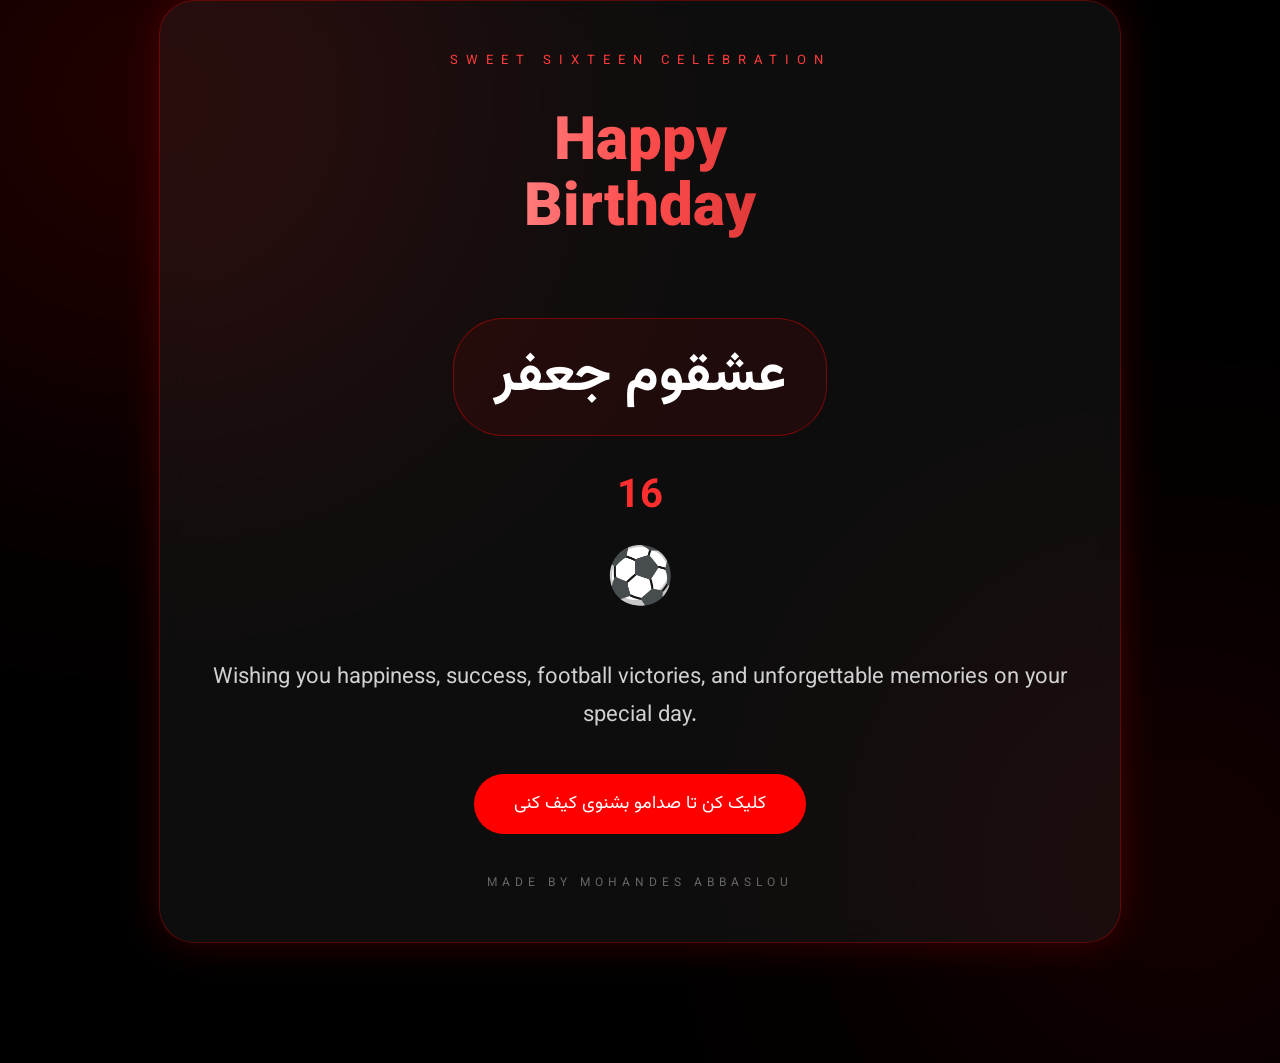
<file: index.html>
<!DOCTYPE html>
<html lang="en">
<head>
  <meta charset="UTF-8" />
  <meta name="viewport" content="width=device-width, initial-scale=1.0"/>
  <title>Happy Birthday جعفر</title>

  <!-- Persian Font -->
  <link href="https://fonts.googleapis.com/css2?family=Vazirmatn&display=swap" rel="stylesheet">

  <!-- CSS FILE -->
  <link rel="stylesheet" href="style.css">
</head>

<body>

  <div class="card">

    <div class="small-text">
      Sweet Sixteen Celebration
    </div>

    <h1>Happy<br>Birthday</h1>

    <div class="name">عشقوم جعفر</div>

    <div class="age">16</div>

    <div class="football">⚽</div>

    <div class="message">
      Wishing you happiness, success, football victories,
      and unforgettable memories on your special day.
    </div>

    <a href="voice.html" class="btn">
      کلیک کن تا صدامو بشنوی کیف کنی
    </a>

    <div class="footer">
      Made By Mohandes Abbaslou
    </div>

  </div>

</body>
</html>
</file>
<file: style.css>
/* PERSIAN FONT FOR WHOLE SITE */
body{
  font-family: "Vazirmatn", sans-serif;
  margin:0;
  padding:0;
  background:black;
  color:white;
  min-height:100vh;
  display:flex;
  justify-content:center;
  align-items:center;
  overflow:hidden;
  position:relative;
}

/* BACKGROUND GLOW */
body::before{
  content:"";
  position:absolute;
  width:500px;
  height:500px;
  background:red;
  filter:blur(180px);
  opacity:0.25;
  top:-150px;
  left:-100px;
  border-radius:50%;
}

body::after{
  content:"";
  position:absolute;
  width:400px;
  height:400px;
  background:#ff0000;
  filter:blur(180px);
  opacity:0.2;
  bottom:-120px;
  right:-100px;
  border-radius:50%;
}

/* CARD */
.card{
  position:relative;
  z-index:2;
  width:90%;
  max-width:900px;
  background:rgba(255,255,255,0.05);
  border:1px solid rgba(255,0,0,0.3);
  backdrop-filter:blur(15px);
  border-radius:35px;
  padding:50px 30px;
  text-align:center;
  box-shadow:0 0 40px rgba(255,0,0,0.2);
}

/* SMALL TEXT */
.small-text{
  color:#ff3b3b;
  letter-spacing:8px;
  text-transform:uppercase;
  font-size:13px;
  margin-bottom:20px;
}

/* TITLE */
h1{
  font-size:70px;
  font-weight:900;
  line-height:1.1;
  background:linear-gradient(to right, white, #ff4d4d, #8b0000);
  -webkit-background-clip:text;
  -webkit-text-fill-color:transparent;
}

/* NAME */
.name{
  margin-top:35px;
  display:inline-block;
  padding:15px 40px;
  border:1px solid rgba(255,0,0,0.4);
  border-radius:50px;
  background:rgba(255,0,0,0.08);
  font-size:55px;
  font-weight:bold;
}

/* AGE */
.age{
  margin-top:30px;
  font-size:40px;
  font-weight:bold;
  color:#ff2e2e;
}

/* FOOTBALL */
.football{
  font-size:55px;
  margin-top:10px;
  animation:bounce 1.5s infinite;
}

@keyframes bounce{
  0%,100%{ transform:translateY(0); }
  50%{ transform:translateY(-15px); }
}

/* MESSAGE */
.message{
  margin-top:35px;
  font-size:22px;
  color:#d1d1d1;
  line-height:1.7;
}

/* BUTTON */
.btn{
  margin-top:40px;
  display:inline-block;
  padding:16px 40px;
  border-radius:50px;
  background:red;
  color:white;
  text-decoration:none;
  font-size:18px;
  transition:0.3s;
}

.btn:hover{
  transform:scale(1.08);
  box-shadow:0 0 25px red;
}

/* FOOTER */
.footer{
  margin-top:40px;
  color:#666;
  letter-spacing:5px;
  font-size:12px;
  text-transform:uppercase;
}

/* AUDIO BOX */
.audio-box{
  margin-top:30px;
  padding:20px;
  background:rgba(0,0,0,0.4);
  border:1px solid rgba(255,0,0,0.3);
  border-radius:20px;
}

/* OVERRIDE TITLE SIZE FOR SECOND PAGE */
h1{
  font-size:60px;
}
</file>
